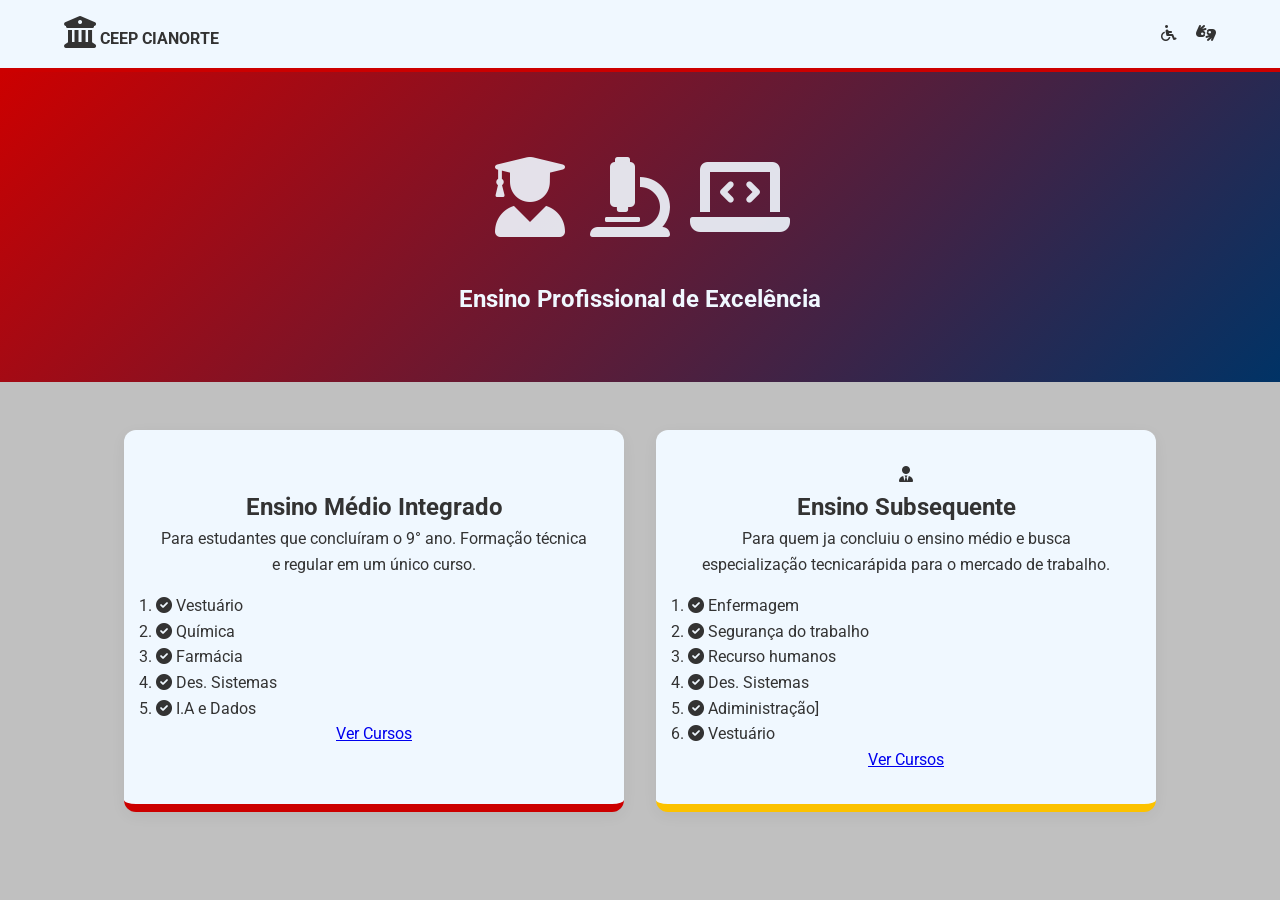
<file: index.html>
<!DOCTYPE html>
<!--1° - trocar a linguagem-->
<html lang="pt-br">

<head>
    <meta charset="UTF-8">
    <meta name="viewport" content="width=device-width, initial-scale=1.0">
    <!--2º colocar o nome ceep 2026 no navegador-->
    <title>CEEP 2026</title>
    <!--3°link do css, acrescentar ./-->
    <link rel="stylesheet" href="./style.css">
    <!--link para icones externos-->
    <link rel="stylesheet" href="https://cdnjs.cloudflare.com/ajax/libs/font-awesome/6.0.0/css/all.min.css" />
</head>

<body>
    <!--4° inserir as tag's de marcação-->
    <header>
        <!--inserindo um classe para estilização do logo-->
        <div class="logo-container">
            <i class="fas fa-university fa-2x" style="color: var(--azul-estado)">
            </i>
            <strong>CEEP CIANORTE</strong>
        </div>
        <nav>
            <i class="fas fa-wheelchair" title="Acessibilidade" style="margin-right: 15px; cursor:pointer"></i>
            <i class="fas fa-hands-asl-interpreting" title="Libras" style="cursor: pointer"></i>
        </nav>
    </header>
    <!--Area dividida-->
    <section class="hero">
        <div class="hero-ilustration">
            <i class="fas fa-user-graduate"></i>
            <i class="fas fa-microscope"></i>
            <i class="fas fa-laptop-code"></i>

        </div>
        <h1>Ensino Profissional de Excelência</h1>
    </section>
    <!--carregando parte principal-->
    <main class="container-categorias">
        <div class="card-categoria">
            <div class="icon-box">
                <i class="fas fa-book-read"></i>
            </div>
            <h2>Ensino Médio Integrado</h2>
            <p>
                Para estudantes que concluíram
                o 9° ano. Formação técnica e 
                regular em um único curso.
            </p>
            <ul style="list-style: nome; margin-top: 1rem;
            text-align: left;">
            <li>
                <i class="fas fa-check-circle"
                style="color: var(--azul-estado)">
                </i>
                Vestuário
            </li>
            <li>
                <i class="fas fa-check-circle"
                style="color: var(--azul-estado)">
                </i>
                Química
                
            </li>
            <li>
                <i class="fas fa-check-circle"
                style="color: var(--azul-estado)">
                </i>
                Farmácia
            </li>
            <li>
                <i class="fas fa-check-circle"
                style="color: var(--azul-estado)">
                </i>
                Des. Sistemas
            </li>
            <li>
                <i class="fas fa-check-circle"
                style="color: var(--azul-estado)">
                </i>
                I.A e Dados
            </li>
            </ul>
            <a href="./integrado.html" class="btn">Ver Cursos</a>
        </div>
        <div class="card-categoria subsequente">
            <div class="icon-box">
                <i class="fas fa-user-tie"></i>
            </div>
            <h2>Ensino Subsequente</h2>
            <p>
                Para quem ja concluiu o ensino médio e busca especialização 
                tecnicarápida para o mercado de trabalho.
            </p>
            <ul style="list-style: nome; margin-top: 1rem;
            text-align: left;">
            <li>
                <i class="fas fa-check-circle"
                style="color: var(--verde-estado)">
                </i>
                Enfermagem
            </li>
            <li>
                <i class="fas fa-check-circle"
                style="color: var(--verde-estado)">
                </i>
                Segurança do trabalho
                
            </li>
            <li>
                <i class="fas fa-check-circle"
                style="color: var(--verde-estado)">
                </i>
                Recurso humanos
            </li>
            <li>
                <i class="fas fa-check-circle"
                style="color: var(--verde-estado)">
                </i>
                Des. Sistemas
            </li>
            <li>
                <i class="fas fa-check-circle"
                style="color: var(--verde-estado)">
                </i>
                Adiministração]
                 </li>
            <li>
                <i class="fas fa-check-circle"
                style="color: var(--verde-estado)">
                </i>
               Vestuário
            </li>
            </li>
            </ul>
            <a href="./subsequente.html" class="btn">Ver Cursos</a>
        </div>
    </main>

</body>
</file>
<file: style.css>
@import url('https://fonts.googleapis.com/css2?family=Roboto:ital,wght@0,100..900;1,100..900&display=swap');

/*Variaáveis de CSS*/
:root{
    --vermelho-ceep: #cc0000;
    --amarelo-ceep: #fcc200;
    --cinza-claro: #c0c0c0;
    --branco-ceep: #f0f8ff;
    --texto: #333;
}

/*Reset Global*/
*{
    margin: 0;
    padding: 0;
    box-sizing: border-box;
}

body{
    font-family:"Roboto", Arial, Helvetica, sans-serif;
    background-color: var(--cinza-claro);
    color: var(--texto);
    line-height: 1.6;
}
/*Cabeçalho*/
header{
    background-color: var(--branco-ceep);
    padding: 1rem 5%;
    display: flex;
    justify-content: space-between;
    align-items: center;
    border-bottom: 4px solid var(--vermelho-ceep);
    box-shadow: 0px 2px 5px rgba(0, 0, 0, 0.1);
}

.logo-container img{
    height: 60px;
    margin-right: 15px;
}
/*Secao hero - banner principal, com gradiente*/
.hero{
    background: linear-gradient(135deg, var(--vermelho-ceep) 0%, #003366 100%);
    color: var(--branco-ceep);
    padding: 4rem 5%;
    text-align: center;
}

.hero-ilustration{
    font-size: 5rem;
    margin-bottom: 1rem;
    opacity: 0.9;
}
/*CONTAINER DE CATEGORIAS*/
.container-categorias{
    display: flex;
    gap: 2rem;
    padding: 3rem 5%;
    flex-wrap: wrap;
    justify-content: center;
}
/*ESTILIZAÇÃO DOS CARDS*/
.card-categoria{
    background: var(--branco-ceep);
    border-radius: 12px;
    padding: 2rem;
    flex: 1;
    min-width: 300px;
    max-width: 500px;
    text-align: center;
    transition: transform 0.3s ease;
border-bottom: 8px solid var(--vermelho-ceep);
    box-shadow: 0 4px 15px rgba(0, 0, 0, 0.05);
}
.card-categoria.subsequente{
    border-color: var(--amarelo-ceep);
}

.card-categoria:hover{
    transform: translateY(-10px);
}
</file>
